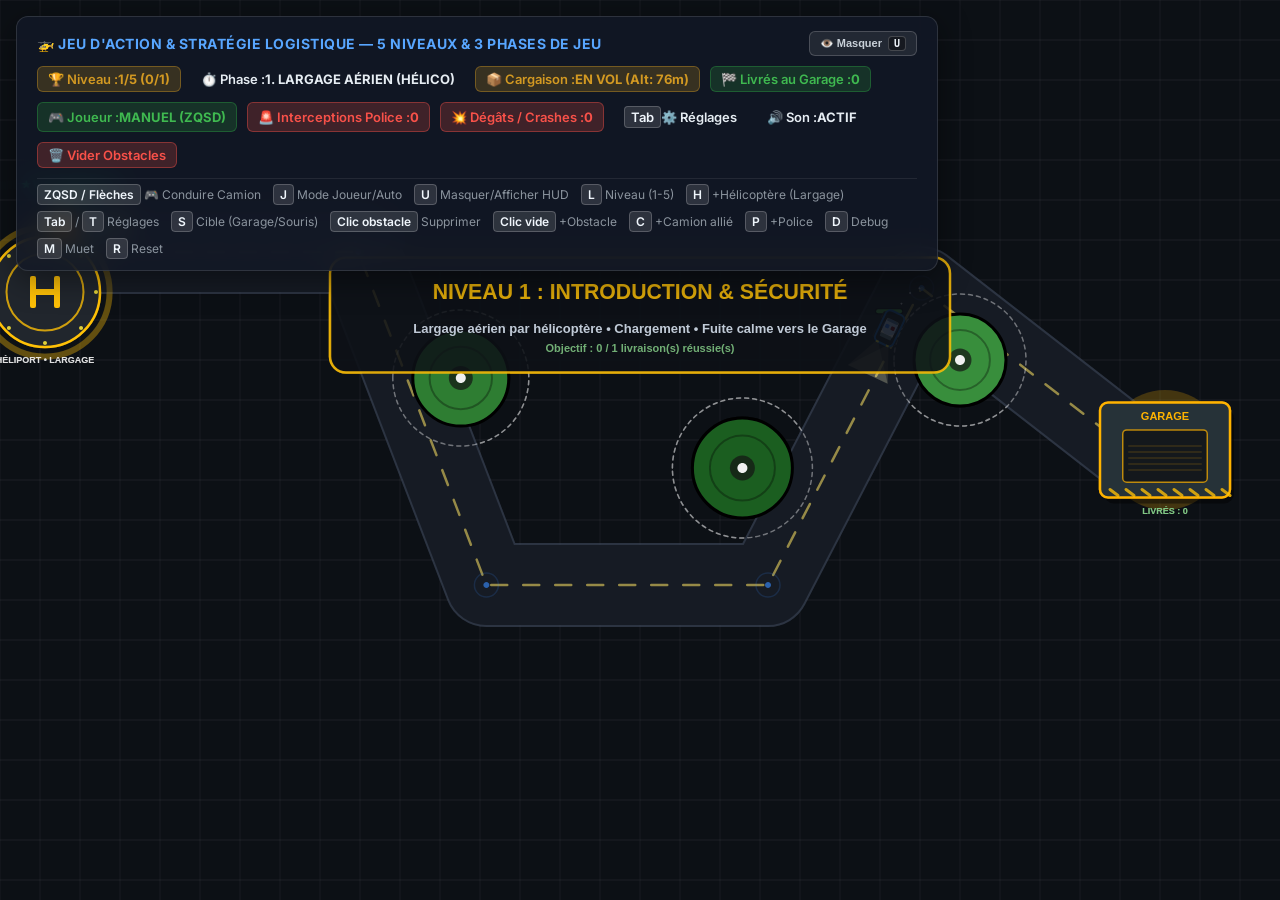
<file: index.html>
<!DOCTYPE html>
<html lang="fr">
  <head>
    <meta charset="utf-8">
    <title>Obstacle Avoidance — Redirection</title>
    <meta http-equiv="refresh" content="0; url=6-ObstacleAvoidance/index.html">
    <script>
      window.location.replace("6-ObstacleAvoidance/index.html");
    </script>
    <style>
      body {
        margin: 0;
        padding: 0;
        background: #0d1117;
        color: #f0f6fc;
        font-family: -apple-system, BlinkMacSystemFont, "Segoe UI", Roboto, sans-serif;
        display: flex;
        align-items: center;
        justify-content: center;
        height: 100vh;
      }
      a {
        color: #58a6ff;
        text-decoration: none;
      }
    </style>
  </head>
  <body>
    <p>Redirection vers le jeu en cours... <a href="6-ObstacleAvoidance/index.html">Cliquez ici si la redirection ne démarre pas.</a></p>
  </body>
</html>
</file>
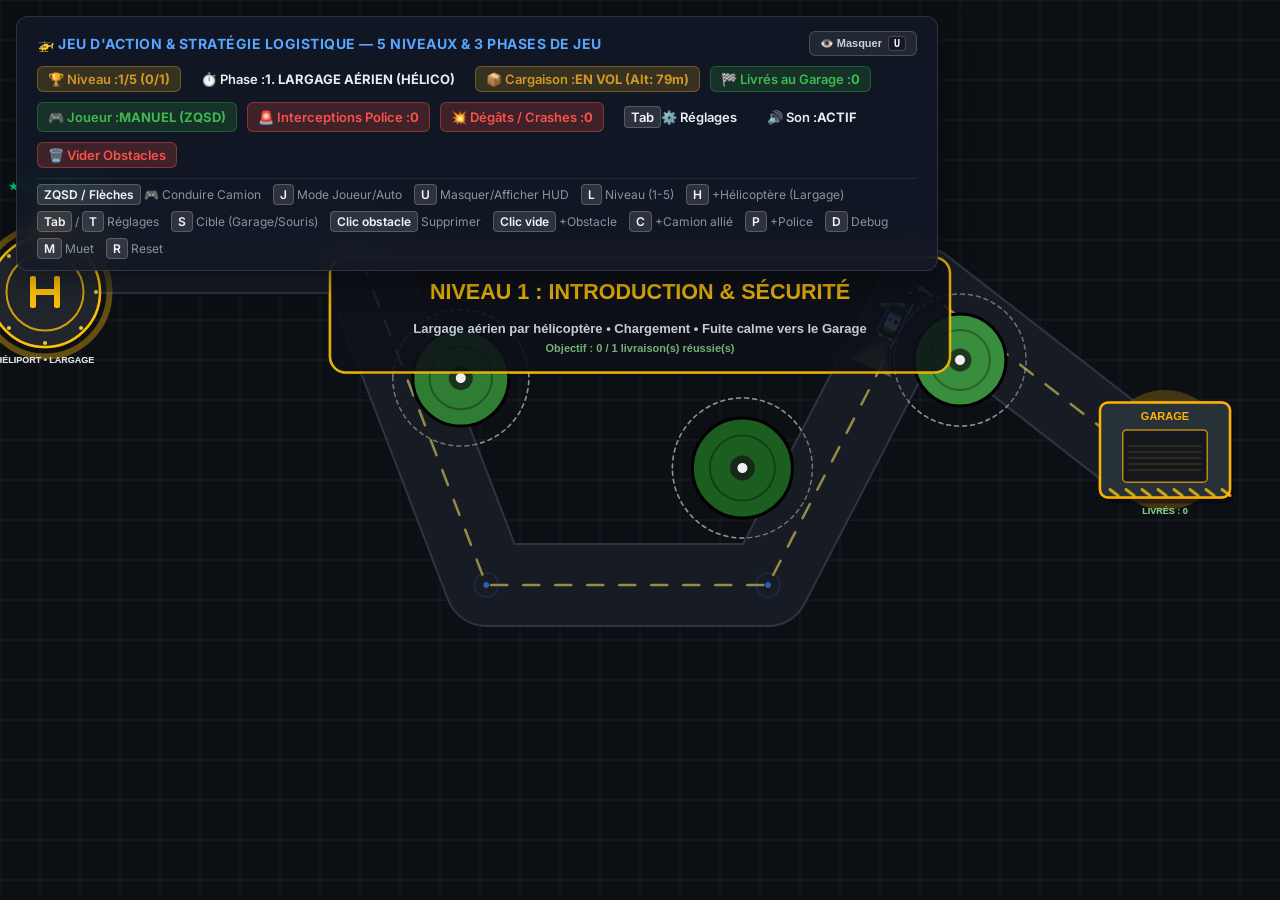
<file: 6-ObstacleAvoidance/index.html>
<!DOCTYPE html>
<html lang="fr">
  <head>
    <meta charset="utf-8" />
    <meta name="viewport" content="width=device-width, initial-scale=1.0">
    <title>Obstacle Avoidance — Camions, Police & Garage</title>
    <link rel="stylesheet" type="text/css" href="style.css">

    <!-- Bibliothèques p5.js -->
    <script src="libraries/p5.min.js"></script>
    <script src="libraries/p5.sound.min.js"></script>

    <!-- Code de base protégé -->
    <script src="vehicle.js"></script>

    <!-- Sous-classes de Vehicle et Entités (un fichier par entité) -->
    <script src="obstacle.js"></script>
    <script src="RoadNetwork.js"></script>
    <script src="Helipad.js"></script>
    <script src="CargoBox.js"></script>
    <script src="Helicopter.js"></script>
    <script src="Roadblock.js"></script>
    <script src="Garage.js"></script>
    <script src="Camion.js"></script>
    <script src="PlayerCamion.js"></script>
    <script src="Police.js"></script>

    <!-- Gestionnaire audio Web Audio API -->
    <script src="SoundEffects.js"></script>

    <!-- Point d'entrée de la simulation -->
    <script src="sketch.js"></script>
  </head>
  <body>
    <div id="hud-container">
      <div class="hud-panel">
        <div class="hud-header">
          <div class="hud-title">🚁 JEU D'ACTION & STRATÉGIE LOGISTIQUE — 5 NIVEAUX & 3 PHASES DE JEU</div>
          <button id="hud-collapse-btn" class="hud-collapse-btn" title="Masquer le menu (Raccourci U)">👁️ Masquer <kbd>U</kbd></button>
        </div>
        <div class="hud-stats">
          <span class="badge badge-warning" id="level-btn" style="cursor: pointer;" title="Cliquer pour changer de niveau 1 à 5 (Touche L)">🏆 Niveau : <b id="stat-level">1 (0/1)</b></span>
          <span class="badge badge-info" id="phase-badge">⏱️ Phase : <b id="stat-phase">1. LARGAGE AÉRIEN</b></span>
          <span class="badge badge-warning" id="cargo-badge">📦 Cargaison : <b id="stat-cargo">EN VOL (HÉLICO)</b></span>
          <span class="badge badge-success">🏁 Livrés au Garage : <b id="stat-delivered">0</b></span>
          <span class="badge badge-success" id="player-drive-badge">🎮 Joueur : <b id="stat-drive-mode">MANUEL (ZQSD)</b></span>
          <span class="badge badge-danger">🚨 Interceptions Police : <b id="stat-captured">0</b></span>
          <span class="badge badge-danger">💥 Dégâts / Crashes : <b id="stat-crashes">0</b></span>
          <span class="badge badge-info" id="settings-toggle-btn" style="cursor: pointer;" title="Ouvrir le panneau de réglages"><kbd>Tab</kbd> ⚙️ Réglages</span>
          <span class="badge badge-info" id="audio-btn" style="cursor: pointer;" title="Cliquer pour activer/désactiver le son">🔊 Son : <b id="stat-audio">ACTIF</b></span>
          <span class="badge badge-danger" id="clear-obs-btn" style="cursor: pointer;" title="Cliquer pour supprimer tous les obstacles">🗑️ Vider Obstacles</span>
        </div>
        <div class="hud-controls">
          <span><kbd>ZQSD / Flèches</kbd> 🎮 Conduire Camion</span>
          <span><kbd>J</kbd> Mode Joueur/Auto</span>
          <span><kbd>U</kbd> Masquer/Afficher HUD</span>
          <span><kbd>L</kbd> Niveau (1-5)</span>
          <span><kbd>H</kbd> +Hélicoptère (Largage)</span>
          <span><kbd>Tab</kbd> / <kbd>T</kbd> Réglages</span>
          <span><kbd>S</kbd> Cible (Garage/Souris)</span>
          <span><kbd>Clic obstacle</kbd> Supprimer</span>
          <span><kbd>Clic vide</kbd> +Obstacle</span>
          <span><kbd>C</kbd> +Camion allié</span>
          <span><kbd>P</kbd> +Police</span>
          <span><kbd>D</kbd> Debug</span>
          <span><kbd>M</kbd> Muet</span>
          <span><kbd>R</kbd> Reset</span>
        </div>
      </div>
    </div>

    <!-- Bouton flottant discret pour ré-afficher le menu lorsqu'il est masqué -->
    <button id="hud-expand-btn" class="hud-floating-pill hidden" title="Afficher le menu HUD (Touche U)">
      <span class="pill-icon">📋</span>
      <span class="pill-text">Afficher Menu</span>
      <kbd>U</kbd>
    </button>

    <!-- Tiroir / Modal de réglages des fonctionnalités et vitesses -->
    <div id="settings-drawer" class="settings-drawer hidden">
      <div class="settings-header">
        <div class="settings-title">⚙️ RÉGLAGES DES VÉHICULES & VITESSES</div>
        <button id="close-settings-btn" class="close-btn" title="Fermer (Tab)">✕</button>
      </div>

      <div class="settings-grid">
        <!-- Colonne Camions -->
        <div class="settings-col col-camion">
          <div class="col-header">🚚 Camions (Trafic)</div>

          <div class="setting-item">
            <div class="setting-label-row">
              <label for="slider-camion-speed">Vitesse max :</label>
              <span class="setting-val" id="val-camion-speed">3.8 px/f</span>
            </div>
            <input type="range" id="slider-camion-speed" min="1.0" max="10.0" step="0.2" value="3.8">
          </div>

          <div class="setting-item">
            <div class="setting-label-row">
              <label for="slider-camion-force">Force / Maniabilité :</label>
              <span class="setting-val" id="val-camion-force">0.28</span>
            </div>
            <input type="range" id="slider-camion-force" min="0.05" max="0.80" step="0.01" value="0.28">
          </div>

          <div class="setting-item">
            <div class="setting-label-row">
              <label for="slider-camion-flee">Rayon de fuite police :</label>
              <span class="setting-val" id="val-camion-flee">180 px</span>
            </div>
            <input type="range" id="slider-camion-flee" min="60" max="400" step="10" value="180">
          </div>

          <div class="setting-item">
            <div class="setting-label-row">
              <label for="slider-camion-avoid">Poids évitement obstacles :</label>
              <span class="setting-val" id="val-camion-avoid">3.6</span>
            </div>
            <input type="range" id="slider-camion-avoid" min="1.0" max="8.0" step="0.2" value="3.6">
          </div>
        </div>

        <!-- Colonne Police -->
        <div class="settings-col col-police">
          <div class="col-header">🚓 Police (Poursuite)</div>

          <div class="setting-item">
            <div class="setting-label-row">
              <label for="slider-police-speed">Vitesse max :</label>
              <span class="setting-val" id="val-police-speed">4.4 px/f</span>
            </div>
            <input type="range" id="slider-police-speed" min="1.0" max="10.0" step="0.2" value="4.4">
          </div>

          <div class="setting-item">
            <div class="setting-label-row">
              <label for="slider-police-force">Force d'accélération :</label>
              <span class="setting-val" id="val-police-force">0.32</span>
            </div>
            <input type="range" id="slider-police-force" min="0.05" max="0.90" step="0.01" value="0.32">
          </div>

          <div class="setting-item">
            <div class="setting-label-row">
              <label for="slider-police-radar">Radar de détection :</label>
              <span class="setting-val" id="val-police-radar">400 px</span>
            </div>
            <input type="range" id="slider-police-radar" min="100" max="650" step="25" value="400">
          </div>

          <div class="setting-item">
            <div class="setting-label-row">
              <label for="slider-police-anticipation">Anticipation d'interception :</label>
              <span class="setting-val" id="val-police-anticipation">1.5 s</span>
            </div>
            <input type="range" id="slider-police-anticipation" min="0.5" max="3.5" step="0.1" value="1.5">
          </div>
        </div>
      </div>

      <!-- Barre de préréglages -->
      <div class="settings-presets">
        <div class="presets-label">Préréglages rapides :</div>
        <div class="presets-buttons">
          <button class="preset-btn" id="preset-lvl1">Niv 1 (Intro)</button>
          <button class="preset-btn" id="preset-lvl2">Niv 2 (Pression)</button>
          <button class="preset-btn" id="preset-lvl3">Niv 3 (Barrages)</button>
          <button class="preset-btn" id="preset-lvl4">Niv 4 (Traque)</button>
          <button class="preset-btn" id="preset-lvl5">Niv 5 (Défi Final)</button>
          <button class="preset-btn" id="preset-default">⚖️ Normal</button>
          <button class="preset-btn" id="preset-speed">⚡ Course Rapide</button>
          <button class="preset-btn" id="preset-police">🚨 Police Implacable</button>
          <button class="preset-btn reset-btn" id="preset-reset">🔄 Réinitialiser</button>
        </div>
      </div>
    </div>
  </body>
</html>
</file>
<file: 6-ObstacleAvoidance/style.css>
@import url('https://fonts.googleapis.com/css2?family=Inter:wght@400;600;700&display=swap');

html, body {
  margin: 0;
  padding: 0;
  overflow: hidden;
  background-color: #0d1117;
  font-family: 'Inter', -apple-system, BlinkMacSystemFont, 'Segoe UI', Roboto, sans-serif;
  user-select: none;
}

canvas {
  display: block;
  position: absolute;
  top: 0;
  left: 0;
  z-index: 1;
}

#hud-container {
  position: absolute;
  top: 16px;
  left: 16px;
  right: 16px;
  display: flex;
  justify-content: space-between;
  pointer-events: none;
  z-index: 10;
}

.hud-panel {
  pointer-events: auto;
  background: rgba(18, 24, 38, 0.85);
  backdrop-filter: blur(12px);
  -webkit-backdrop-filter: blur(12px);
  border: 1px solid rgba(255, 255, 255, 0.12);
  border-radius: 12px;
  padding: 14px 20px;
  box-shadow: 0 8px 32px rgba(0, 0, 0, 0.45);
  color: #e6edf3;
  display: flex;
  flex-direction: column;
  gap: 10px;
  max-width: 880px;
}

.hud-header {
  display: flex;
  justify-content: space-between;
  align-items: center;
  gap: 12px;
}

.hud-title {
  font-weight: 700;
  font-size: 14px;
  letter-spacing: 0.5px;
  color: #58a6ff;
  text-transform: uppercase;
}

.hud-collapse-btn {
  background: rgba(255, 255, 255, 0.08);
  border: 1px solid rgba(255, 255, 255, 0.18);
  color: #c9d1d9;
  border-radius: 6px;
  padding: 4px 10px;
  font-size: 11px;
  font-weight: 600;
  cursor: pointer;
  display: inline-flex;
  align-items: center;
  gap: 6px;
  transition: all 0.2s ease;
}

.hud-collapse-btn:hover {
  background: rgba(248, 81, 73, 0.2);
  border-color: rgba(248, 81, 73, 0.5);
  color: #ff7b72;
  transform: translateY(-1px);
}

.hud-floating-pill {
  pointer-events: auto;
  position: fixed;
  top: 16px;
  left: 16px;
  z-index: 100;
  background: rgba(18, 24, 38, 0.88);
  backdrop-filter: blur(12px);
  -webkit-backdrop-filter: blur(12px);
  border: 1px solid rgba(88, 166, 255, 0.4);
  color: #58a6ff;
  border-radius: 20px;
  padding: 8px 16px;
  font-size: 12px;
  font-weight: 700;
  cursor: pointer;
  display: inline-flex;
  align-items: center;
  gap: 8px;
  box-shadow: 0 4px 20px rgba(0, 0, 0, 0.5);
  transition: all 0.25s cubic-bezier(0.4, 0, 0.2, 1);
}

.hud-floating-pill:hover {
  background: rgba(30, 42, 66, 0.95);
  border-color: #58a6ff;
  color: #ffffff;
  transform: translateY(-2px);
  box-shadow: 0 6px 24px rgba(88, 166, 255, 0.3);
}

.hud-collapse-btn kbd,
.hud-floating-pill kbd {
  background: rgba(0, 0, 0, 0.35);
  border: 1px solid rgba(255, 255, 255, 0.2);
  border-radius: 4px;
  padding: 1px 5px;
  font-size: 10px;
  font-family: monospace;
}

.hud-panel.hidden,
.hud-floating-pill.hidden {
  display: none !important;
}

.hud-stats {
  display: flex;
  flex-wrap: wrap;
  gap: 10px;
  font-size: 13px;
}

.badge {
  display: inline-flex;
  align-items: center;
  padding: 4px 10px;
  border-radius: 6px;
  font-weight: 600;
}

.badge-success {
  background: rgba(46, 160, 67, 0.2);
  color: #3fb950;
  border: 1px solid rgba(46, 160, 67, 0.4);
}

.badge-danger {
  background: rgba(248, 81, 73, 0.2);
  color: #f85149;
  border: 1px solid rgba(248, 81, 73, 0.4);
}

.badge-warning {
  background: rgba(210, 153, 34, 0.2);
  color: #d29922;
  border: 1px solid rgba(210, 153, 34, 0.4);
  transition: all 0.2s ease;
}

.badge-warning:hover,
.badge-danger[style*="cursor"]:hover,
.badge-info:hover {
  transform: translateY(-1px);
  filter: brightness(1.2);
}

.hud-controls {
  display: flex;
  flex-wrap: wrap;
  gap: 12px;
  font-size: 12px;
  color: #8b949e;
  border-top: 1px solid rgba(255, 255, 255, 0.08);
  padding-top: 8px;
}

kbd {
  background: rgba(255, 255, 255, 0.12);
  border: 1px solid rgba(255, 255, 255, 0.2);
  border-radius: 4px;
  padding: 2px 6px;
  font-family: inherit;
  font-weight: 600;
  color: #f0f6fc;
}

/* Tiroir / Modal de Réglages */
.settings-drawer {
  position: absolute;
  top: 16px;
  right: 16px;
  width: 520px;
  max-width: calc(100vw - 32px);
  background: rgba(15, 23, 42, 0.94);
  backdrop-filter: blur(16px);
  -webkit-backdrop-filter: blur(16px);
  border: 1px solid rgba(255, 255, 255, 0.16);
  border-radius: 14px;
  padding: 18px 22px;
  box-shadow: 0 16px 48px rgba(0, 0, 0, 0.65);
  color: #e2e8f0;
  display: flex;
  flex-direction: column;
  gap: 14px;
  z-index: 100;
  pointer-events: auto;
  transition: opacity 0.25s ease, transform 0.25s ease;
}

.settings-drawer.hidden {
  opacity: 0;
  pointer-events: none;
  transform: translateY(-12px) scale(0.98);
}

.settings-header {
  display: flex;
  justify-content: space-between;
  align-items: center;
  border-bottom: 1px solid rgba(255, 255, 255, 0.1);
  padding-bottom: 10px;
}

.settings-title {
  font-weight: 700;
  font-size: 14px;
  color: #38bdf8;
  letter-spacing: 0.5px;
}

.close-btn {
  background: rgba(255, 255, 255, 0.08);
  border: 1px solid rgba(255, 255, 255, 0.15);
  border-radius: 6px;
  color: #94a3b8;
  font-size: 14px;
  padding: 4px 10px;
  cursor: pointer;
  transition: all 0.2s ease;
}

.close-btn:hover {
  background: rgba(248, 81, 73, 0.25);
  color: #f85149;
  border-color: rgba(248, 81, 73, 0.4);
}

.settings-grid {
  display: grid;
  grid-template-columns: 1fr 1fr;
  gap: 16px;
}

.settings-col {
  background: rgba(255, 255, 255, 0.03);
  border: 1px solid rgba(255, 255, 255, 0.08);
  border-radius: 10px;
  padding: 12px;
  display: flex;
  flex-direction: column;
  gap: 10px;
}

.col-camion {
  border-top: 3px solid #fb8c00;
}

.col-police {
  border-top: 3px solid #1e88e5;
}

.col-header {
  font-weight: 700;
  font-size: 12px;
  text-transform: uppercase;
  letter-spacing: 0.4px;
  margin-bottom: 2px;
}

.col-camion .col-header {
  color: #fb8c00;
}

.col-police .col-header {
  color: #60a5fa;
}

.setting-item {
  display: flex;
  flex-direction: column;
  gap: 4px;
}

.setting-label-row {
  display: flex;
  justify-content: space-between;
  align-items: center;
  font-size: 11px;
  color: #cbd5e1;
}

.setting-val {
  font-weight: 700;
  color: #38bdf8;
  font-family: monospace;
}

.col-camion .setting-val {
  color: #f59e0b;
}

input[type="range"] {
  width: 100%;
  accent-color: #38bdf8;
  cursor: pointer;
  height: 5px;
  border-radius: 4px;
  background: rgba(255, 255, 255, 0.15);
}

.col-camion input[type="range"] {
  accent-color: #fb8c00;
}

.settings-presets {
  border-top: 1px solid rgba(255, 255, 255, 0.08);
  padding-top: 10px;
  display: flex;
  flex-direction: column;
  gap: 6px;
}

.presets-label {
  font-size: 11px;
  color: #94a3b8;
  font-weight: 600;
}

.presets-buttons {
  display: flex;
  flex-wrap: wrap;
  gap: 6px;
}

.preset-btn {
  background: rgba(255, 255, 255, 0.08);
  border: 1px solid rgba(255, 255, 255, 0.14);
  border-radius: 6px;
  color: #f1f5f9;
  font-size: 11px;
  font-weight: 600;
  padding: 5px 9px;
  cursor: pointer;
  transition: all 0.2s ease;
}

.preset-btn:hover {
  background: rgba(56, 189, 248, 0.25);
  border-color: rgba(56, 189, 248, 0.5);
  transform: translateY(-1px);
}

.reset-btn:hover {
  background: rgba(248, 81, 73, 0.25);
  border-color: rgba(248, 81, 73, 0.5);
  color: #f87171;
}
</file>
